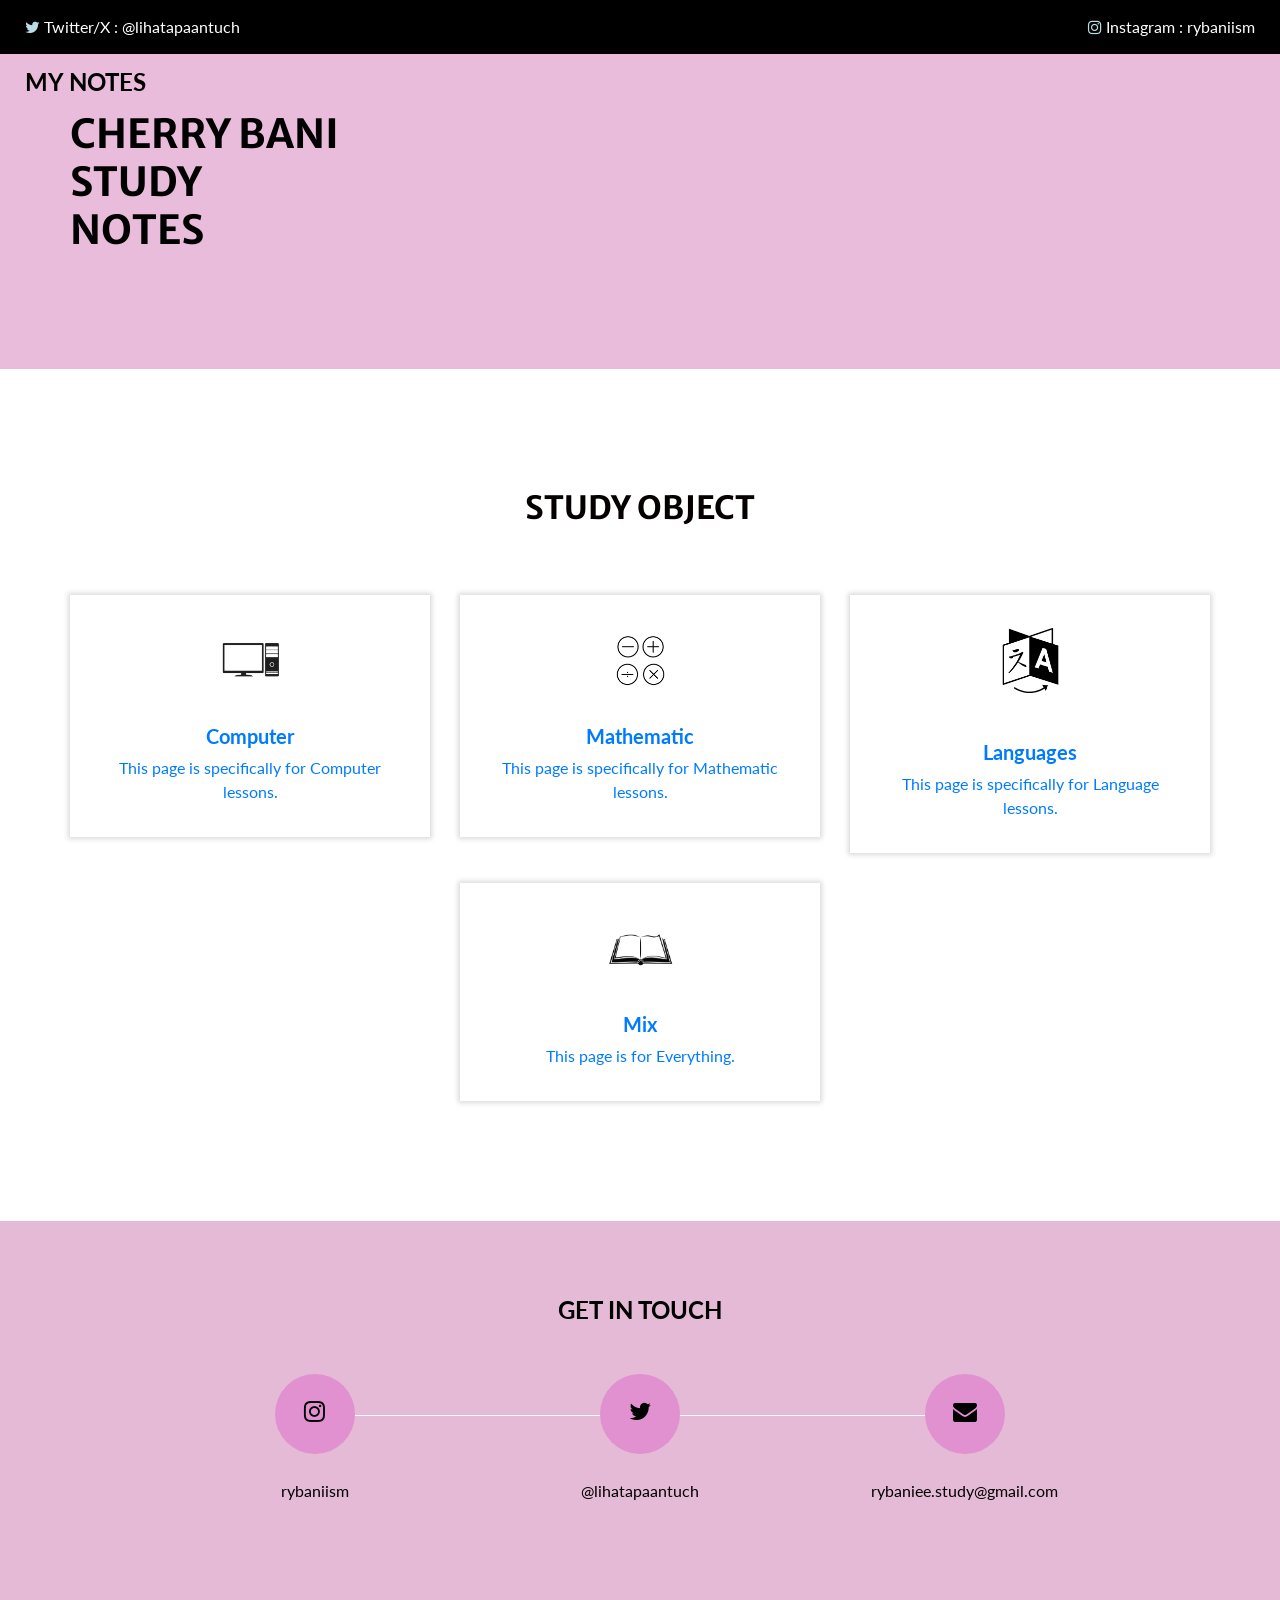
<file: index.html>
<!DOCTYPE html>
<html>

<head>
  <!-- Basic -->
  <meta charset="utf-8" />
  <meta http-equiv="X-UA-Compatible" content="IE=edge" />
  <!-- Mobile Metas -->
  <meta name="viewport" content="width=device-width, initial-scale=1, shrink-to-fit=no" />
  <!-- Site Metas -->
  <meta name="keywords" content="" />
  <meta name="description" content="" />
  <meta name="author" content="" />

  <title>studyrecap</title>

  <!-- slider stylesheet -->
  <link rel="stylesheet" type="text/css" href="https://cdnjs.cloudflare.com/ajax/libs/OwlCarousel2/2.3.4/assets/owl.carousel.min.css" />
  <!-- bootstrap core css -->
  <link rel="stylesheet" type="text/css" href="css/bootstrap.css" />
  <!-- font awesome style -->
  <link rel="stylesheet" type="text/css" href="css/font-awesome.min.css" />

  <!-- Custom styles for this template -->
  <link href="css/style.css" rel="stylesheet" />
  <!-- responsive style -->
  <link href="css/responsive.css" rel="stylesheet" />

</head>

<body>
  <div class="hero_area">
    <!-- header section strats -->
    <header class="header_section">
      <div class="header_top">
        <div class="container-fluid">
          <div class="contact_nav">
            <a href="https://x.com/lihatapaantuch" target="_blank"">
              <i class="fa fa-twitter" aria-hidden="true"></i>
              <span>
                Twitter/X : @lihatapaantuch
              </span>
            </a>
            <a href="https://instagram.com/rybaniism" target="_blank">
              <i class="fa fa-instagram" aria-hidden="true"></i>
              <span>
                Instagram :  rybaniism
              </span>
            </a>
          </div>
        </div>
      </div>
      <div class="header_bottom">
        <div class="container-fluid">
          <nav class="navbar navbar-expand-lg custom_nav-container ">
            <a class="navbar-brand" href="index.html">
              <span>
                MY NOTES
              </span>
            </a>
          </nav>
        </div>
      </div>
    </header>
    <!-- end header section -->
    <!-- slider section -->
    <section class="slider_section ">
      <div class="container ">
        <div class="row">
          <div class="col-md-6 ">
            <div class="detail-box">
              <h1>
                CHERRY BANI <br>
                STUDY <br>
                NOTES
              </h1>
            </div>
          </div>
        </div>
      </div>
    </section>
    <!-- end slider section -->
  </div>

  <!-- service section -->

  <section class="service_section layout_padding">
    <div class="container ">
      <div class="heading_container heading_center">
        <h2> Study Object </h2>
      </div>
      <div class="row">
        <div class="col-sm-6 col-md-4 mx-auto">
          <div class="box ">
            <a class="nav-link" href="COMPUTER.html">
            <div class="img-box">
              <img src="images/c1.png" alt="" />
            </div>
            <div class="detail-box">
              <h5>
                Computer
              </h5>
              <p>
                This page is specifically for Computer lessons.
              </p>
            </a>
            </div>
          </div>
        </div>
        <div class="col-sm-6 col-md-4 mx-auto">
          <div class="box ">
            <a class="nav-link" href="MATH.html">
            <div class="img-box">
              <img src="images/c2.png" alt="" />
            </div>
            <div class="detail-box">
              <h5>
                Mathematic
              </h5>
              <p>
                This page is specifically for Mathematic lessons.
              </p>
            </a>
            </div>
          </div>
        </div>
        <div class="col-sm-6 col-md-4 mx-auto">
          <div class="box ">
           <a class="nav-link" href="LANGUAGE.html">
            <div class="img-box">
              <img src="images/c4.png" alt="" />
            </div>
            <div class="detail-box">
              <a class="nav-link" href="LANGUAGE.html">
              <h5>
                Languages
              </h5>
              <p>
                This page is specifically for Language lessons.
              </p>
          </a>
            </div>
          </div>
        </div>
        <div class="col-sm-6 col-md-4 mx-auto">
          <div class="box ">
            <a class="nav-link" href="MIX.html">
            <div class="img-box">
              <img src="images/c3.png" alt="" />
            </div>
            <div class="detail-box">
              <h5>
                Mix
              </h5>
              <p>
                This page is for Everything.
              </p>
            </a>
            </div>
          </div>
        </div>
      </div>
  </section>

  <!-- end service section -->

  <!-- info section -->
  <section class="info_section ">
    <div class="container">
      <h4>
        Get In Touch
      </h4>
      <div class="row">
        <div class="col-lg-10 mx-auto">
          <div class="info_items">
            <div class="row">
              <div class="col-md-4">
                <a href="https://instagram.com/rybaniism" target="_blank">
                  <div class="item ">
                    <div class="img-box ">
                      <i class="fa fa-instagram" aria-hidden="true"></i>
                    </div>
                    <p>
                      rybaniism
                    </p>
                  </div>
                </a>
              </div>
              <div class="col-md-4">
                <a href="https://x.com/lihatapaantuch" target="_blank">
                  <div class="item ">
                    <div class="img-box ">
                      <i class="fa fa-twitter" aria-hidden="true"></i>
                    </div>
                    <p>
                      @lihatapaantuch
                    </p>
                  </div>
                </a>
              </div>
              <div class="col-md-4">
                <a href="mailto:rybaniee.study@gmail.com">
                  <div class="item ">
                    <div class="img-box">
                      <i class="fa fa-envelope" aria-hidden="true"></i>
                    </div>
                    <p>
                      rybaniee.study@gmail.com
                    </p>
                  </div>
                </a>
              </div>
            </div>
          </div>
        </div>
      </div>
    </div>
  </section>



  <!-- end info_section -->
  <script src="custom.js"></script>
  

</body>

</html>
</file>
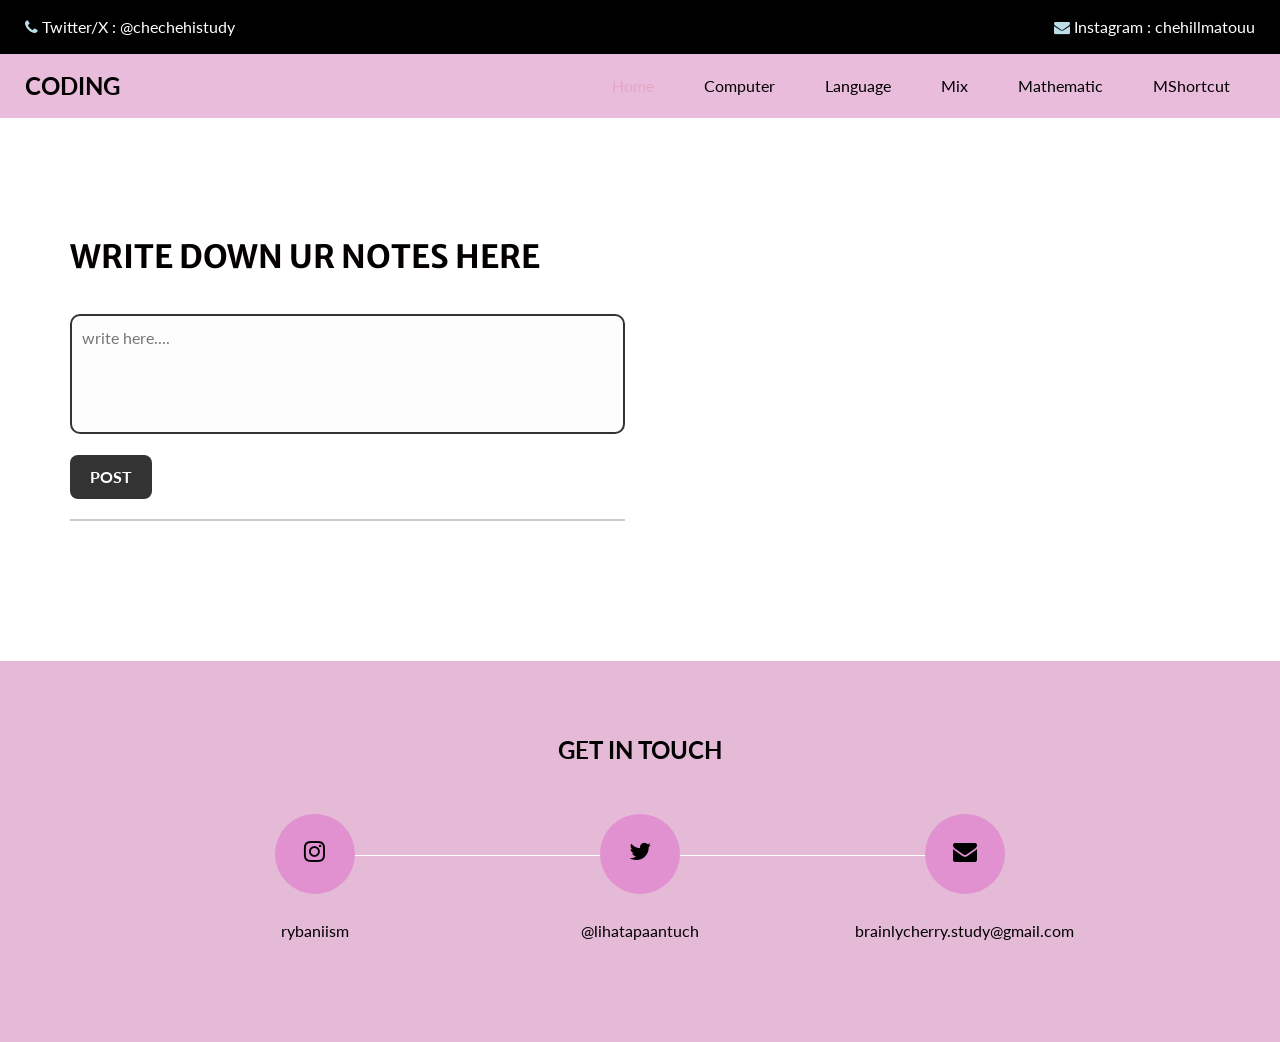
<file: CODING.html>
<!DOCTYPE html>
<html>

<head>
  <!-- Basic -->
  <meta charset="utf-8" />
  <meta http-equiv="X-UA-Compatible" content="IE=edge" />
  <!-- Mobile Metas -->
  <meta name="viewport" content="width=device-width, initial-scale=1, shrink-to-fit=no" />
  <!-- Site Metas -->
  <meta name="keywords" content="" />
  <meta name="description" content="" />
  <meta name="author" content="" />

  <title>EVERYTHING</title>

  <!-- slider stylesheet -->
  <link rel="stylesheet" type="text/css" href="https://cdnjs.cloudflare.com/ajax/libs/OwlCarousel2/2.3.4/assets/owl.carousel.min.css" />
  <!-- bootstrap core css -->
  <link rel="stylesheet" type="text/css" href="css/bootstrap.css" />
  <!-- font awesome style -->
  <link rel="stylesheet" type="text/css" href="css/font-awesome.min.css" />

  <!-- Custom styles for this template -->
  <link href="css/style.css" rel="stylesheet" />
  <!-- responsive style -->
  <link href="css/responsive.css" rel="stylesheet" />

</head>

<body>
  <div class="hero_area">
    <!-- header section strats -->
    <header class="header_section">
      <div class="header_top">
        <div class="container-fluid">
          <div class="contact_nav">
            <a href="https://x.com/lihatapaantuch" target="_blank">
              <i class="fa fa-phone" aria-hidden="true"></i>
              <span>
                Twitter/X : @chechehistudy
              </span>
            </a>
            <a href="https://instagram.com/rybaniism" target="_blank">
              <i class="fa fa-envelope" aria-hidden="true"></i>
              <span>
                Instagram : chehillmatouu
              </span>
            </a>
          </div>
        </div>
      </div>
      <div class="header_bottom">
        <div class="container-fluid">
          <nav class="navbar navbar-expand-lg custom_nav-container ">
            <a class="navbar-brand" href="index.html">
              <span>
                CODING
              </span>
            </a>
            <button class="navbar-toggler" type="button" data-toggle="collapse" data-target="#navbarSupportedContent" aria-controls="navbarSupportedContent" aria-expanded="false" aria-label="Toggle navigation">
              <span class=""> </span>
            </button>
            <div class="collapse navbar-collapse" id="navbarSupportedContent">
              <ul class="navbar-nav ">
                <li class="nav-item active">
                  <a class="nav-link" href="index.html">Home <span class="sr-only">(current)</span></a>
                </li>
                <li class="nav-item">
                  <a class="nav-link" href="COMPUTER.html">Computer</a>
                </li>
                <li class="nav-item">
                  <a class="nav-link" href="LANGUAGE.html">Language</a>
                </li>
                <li class="nav-item">
                  <a class="nav-link" href="MIX.html">Mix</a>
                </li>
                <li class="nav-item">
                  <a class="nav-link" href="MATH.html">Mathematic</a>
                </li>
                <li class="nav-item">
                  <a class="nav-link" href="MS.html">MShortcut</a>
                </li>
              </ul>
            </div>
          </nav>
        </div>
      </div>
    </header>
    <!-- end header section -->
  </div>

  <!-- contact section -->
  <section class="contact_section layout_padding">
    <div class="container">
      <div class="heading_container">
        <h2>
          WRITE DOWN UR NOTES HERE
        </h2>
      </div>
      <div class="row">
        <div class="col-md-6">
          <form action="">
            <div>
              <textarea id="noteInput" placeholder="write here...."></textarea>
            </div>
            <div class="d-flex">
              <button id="postBtn" type="button">POST</button>
            </div>
            <div id="postContainer"></div>
          </form>
        </div>
      </div>
    </div>

 <!-- Area untuk menampilkan catatan yang sudah dipost -->
 <div id="noteFeed" class="note_feed"></div>
</div>
</section>

  <!-- info section -->
  <section class="info_section ">
    <div class="container">
      <h4>
        Get In Touch
      </h4>
      <div class="row">
        <div class="col-lg-10 mx-auto">
          <div class="info_items">
            <div class="row">
              <div class="col-md-4">
                <a href="https://instagram.com/rybaniism" target="_blank">
                  <div class="item ">
                    <div class="img-box ">
                      <i class="fa fa-instagram" aria-hidden="true"></i>
                    </div>
                    <p>
                      rybaniism
                    </p>
                  </div>
                </a>
              </div>
              <div class="col-md-4">
                <a href="https://x.com/lihatapaantuch" target="_blank">
                  <div class="item ">
                    <div class="img-box ">
                      <i class="fa fa-twitter" aria-hidden="true"></i>
                    </div>
                    <p>
                      @lihatapaantuch
                    </p>
                  </div>
                </a>
              </div>
              <div class="col-md-4">
                <a href="mailto:rybaniee.study@gmail.com">
                  <div class="item ">
                    <div class="img-box">
                      <i class="fa fa-envelope" aria-hidden="true"></i>
                    </div>
                    <p>
                      brainlycherry.study@gmail.com
                    </p>
                  </div>
                </a>
              </div>
            </div>
          </div>
        </div>
      </div>
    </div>
  </section>

  <!-- end info_section -->
  
  <!-- SCRIPT LOCAL STORAGE -->
  <script>
    const note = document.getElementById('noteInput');

    // load isi
    note.value = localStorage.getItem('myNote') || "";

    // auto save
    note.addEventListener('input', () => {
      localStorage.setItem('myNote', note.value);
    });
  </script>

  <script src="custom.js"></script>

</body>


</html>
</file>
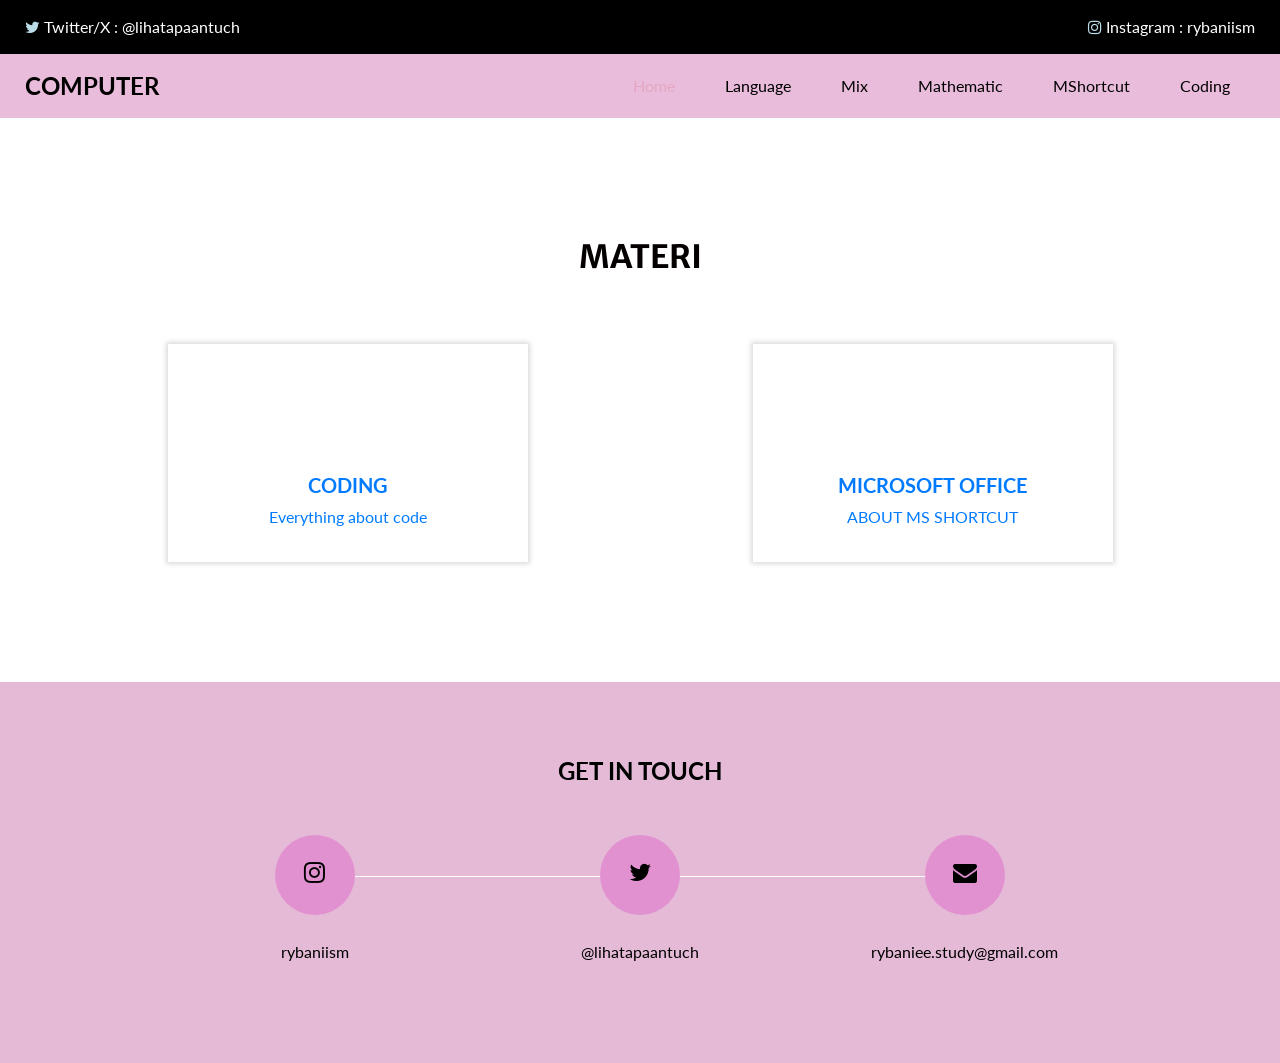
<file: COMPUTER.html>
<!DOCTYPE html>
<html>

<head>
  <!-- Basic -->
  <meta charset="utf-8" />
  <meta http-equiv="X-UA-Compatible" content="IE=edge" />
  <!-- Mobile Metas -->
  <meta name="viewport" content="width=device-width, initial-scale=1, shrink-to-fit=no" />
  <!-- Site Metas -->
  <meta name="keywords" content="" />
  <meta name="description" content="" />
  <meta name="author" content="" />

  <title>halaman Computer</title>

  <!-- slider stylesheet -->
  <link rel="stylesheet" type="text/css" href="https://cdnjs.cloudflare.com/ajax/libs/OwlCarousel2/2.3.4/assets/owl.carousel.min.css" />
  <!-- bootstrap core css -->
  <link rel="stylesheet" type="text/css" href="css/bootstrap.css" />
  <!-- font awesome style -->
  <link rel="stylesheet" type="text/css" href="css/font-awesome.min.css" />

  <!-- Custom styles for this template -->
  <link href="css/style.css" rel="stylesheet" />
  <!-- responsive style -->
  <link href="css/responsive.css" rel="stylesheet" />

</head>

<body>
  <div class="hero_area">
    <!-- header section strats -->
    <header class="header_section">
      <div class="header_top">
        <div class="container-fluid">
          <div class="contact_nav">
            <a href="https://x.com/lihatapaantuch" target="_blank">
              <i class="fa fa-twitter" aria-hidden="true"></i>
              <span>
                Twitter/X : @lihatapaantuch
              </span>
            </a>
            <a href="https://instagram.com/rybaniism" target="_blank">
              <i class="fa fa-instagram" aria-hidden="true"></i>
              <span>
                Instagram : rybaniism
              </span>
            </a>
          </div>
        </div>
      </div>
      <div class="header_bottom">
        <div class="container-fluid">
          <nav class="navbar navbar-expand-lg custom_nav-container ">
            <a class="navbar-brand" href="index.html">
              <span>
                COMPUTER
              </span>
            </a>
            <button class="navbar-toggler" type="button" data-toggle="collapse" data-target="#navbarSupportedContent" aria-controls="navbarSupportedContent" aria-expanded="false" aria-label="Toggle navigation">
              <span class=""> </span>
            </button>
            <div class="collapse navbar-collapse" id="navbarSupportedContent">
              <ul class="navbar-nav ">
                <li class="nav-item active">
                  <a class="nav-link" href="index.html">Home <span class="sr-only">(current)</span></a>
                </li>
                <li class="nav-item">
                  <a class="nav-link" href="LANGUAGE.html">Language</a>
                </li>
                <li class="nav-item">
                  <a class="nav-link" href="MIX.html">Mix</a>
                </li>
                <li class="nav-item">
                  <a class="nav-link" href="MATH.html">Mathematic</a>
                </li>
                <li class="nav-item">
                  <a class="nav-link" href="MS.html">MShortcut</a>
                </li>
                <li class="nav-item">
                  <a class="nav-link" href="CODING.html">Coding</a>
                </li>
              </ul>
          </nav>
        </div>
      </div>
    </header>
    <!-- end header section -->
  </div>

  <!-- service section -->

  <section class="service_section layout_padding">
    <div class="container ">
      <div class="heading_container heading_center">
        <h2> MATERI </h2>
      </div>
      <div class="row">
        <div class="col-sm-6 col-md-4 mx-auto">
          <div class="box ">
            <a class="nav-link" href="CODING.html">
            <div class="img-box">
            </div>
            <div class="detail-box">
              <h5>
                CODING
              </h5>
              <p>
                Everything about code
              </p>
            </a>
            </div>
          </div>
        </div>
        <div class="col-sm-6 col-md-4 mx-auto">
          <div class="box ">
            <a class="nav-link" href="MS.html">
            <div class="img-box">
            </div>
            <div class="detail-box">
              <h5>
                MICROSOFT OFFICE
              </h5>
              <p>
                ABOUT MS SHORTCUT
              </p>
            </a>
            </div>
          </div>
        </div>
      </div>
    </div>
  </section>

  <!-- end service section -->

  <!-- info section -->
  <section class="info_section ">
    <div class="container">
      <h4>
        Get In Touch
      </h4>
      <div class="row">
        <div class="col-lg-10 mx-auto">
          <div class="info_items">
            <div class="row">
              <div class="col-md-4">
                <a href="https://instagram.com/rybaniism" target="_blank">
                  <div class="item ">
                    <div class="img-box ">
                      <i class="fa fa-instagram" aria-hidden="true"></i>
                    </div>
                    <p>
                     rybaniism
                    </p>
                  </div>
                </a>
              </div>
              <div class="col-md-4">
                <a href="https://x.com/lihatapaantuch" target="_blank">
                  <div class="item ">
                    <div class="img-box ">
                      <i class="fa fa-twitter" aria-hidden="true"></i>
                    </div>
                    <p>
                      @lihatapaantuch
                    </p>
                  </div>
                </a>
              </div>
              <div class="col-md-4">
                <a href="mailto:rybaniee.study@gmail.com">
                  <div class="item ">
                    <div class="img-box">
                      <i class="fa fa-envelope" aria-hidden="true"></i>
                    </div>
                    <p>
                      rybaniee.study@gmail.com
                    </p>
                  </div>
                </a>
              </div>
            </div>
          </div>
        </div>
      </div>
    </div>
  </section>

  <!-- end info_section -->

  
  <!-- SCRIPT LOCAL STORAGE -->
  <script>
    const note = document.getElementById('noteInput');

    // load isi
    note.value = localStorage.getItem('myNote') || "";

    // auto save
    note.addEventListener('input', () => {
      localStorage.setItem('myNote', note.value);
    });
  </script>
  
  <script src="custom.js"></script>

</body>


</html>
</file>
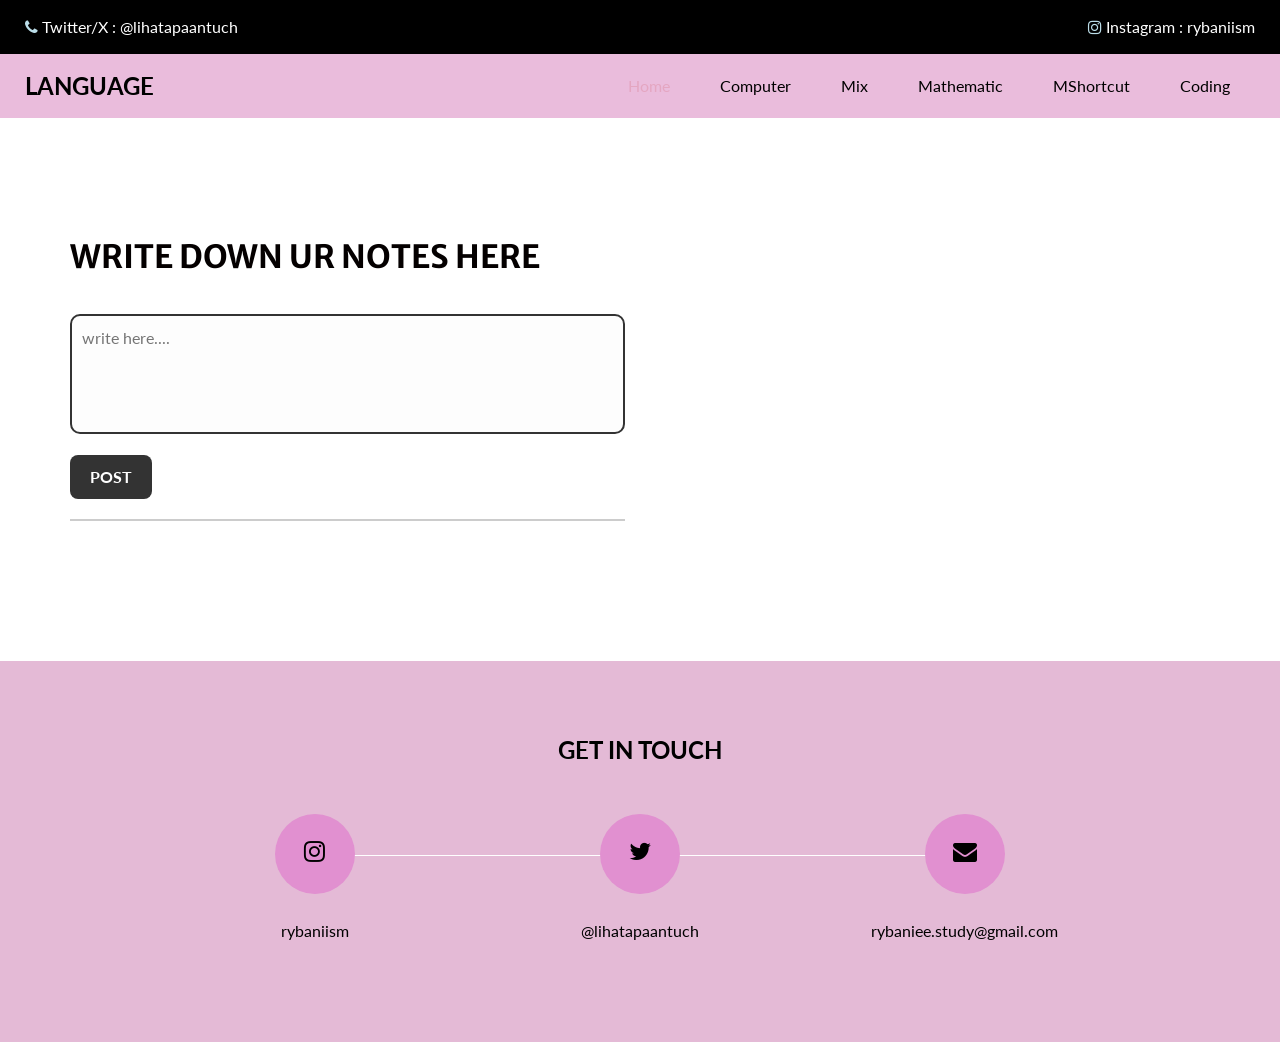
<file: LANGUAGE.html>
<!DOCTYPE html>
<html>

<head>
  <!-- Basic -->
  <meta charset="utf-8" />
  <meta http-equiv="X-UA-Compatible" content="IE=edge" />
  <!-- Mobile Metas -->
  <meta name="viewport" content="width=device-width, initial-scale=1, shrink-to-fit=no" />
  <!-- Site Metas -->
  <meta name="keywords" content="" />
  <meta name="description" content="" />
  <meta name="author" content="" />

  <title>EVERYTHING</title>

  <!-- slider stylesheet -->
  <link rel="stylesheet" type="text/css" href="https://cdnjs.cloudflare.com/ajax/libs/OwlCarousel2/2.3.4/assets/owl.carousel.min.css" />
  <!-- bootstrap core css -->
  <link rel="stylesheet" type="text/css" href="css/bootstrap.css" />
  <!-- font awesome style -->
  <link rel="stylesheet" type="text/css" href="css/font-awesome.min.css" />

  <!-- Custom styles for this template -->
  <link href="css/style.css" rel="stylesheet" />
  <!-- responsive style -->
  <link href="css/responsive.css" rel="stylesheet" />

</head>

<body>
  <div class="hero_area">
    <!-- header section strats -->
    <header class="header_section">
      <div class="header_top">
        <div class="container-fluid">
          <div class="contact_nav">
            <a href="https://x.com/lihatapaantuch" target="_blank">
              <i class="fa fa-phone" aria-hidden="true"></i>
              <span>
                Twitter/X : @lihatapaantuch
              </span>
            </a>
            <a href="https://instagram.com/rybaniism" target="_blank">
              <i class="fa fa-instagram" aria-hidden="true"></i>
              <span>
                Instagram : rybaniism
              </span>
            </a>
          </div>
        </div>
      </div>
      <div class="header_bottom">
        <div class="container-fluid">
          <nav class="navbar navbar-expand-lg custom_nav-container ">
            <a class="navbar-brand" href="index.html">
              <span>
                LANGUAGE
              </span>
            </a>
            <button class="navbar-toggler" type="button" data-toggle="collapse" data-target="#navbarSupportedContent" aria-controls="navbarSupportedContent" aria-expanded="false" aria-label="Toggle navigation">
              <span class=""> </span>
            </button>
            <div class="collapse navbar-collapse" id="navbarSupportedContent">
              <ul class="navbar-nav ">
                <li class="nav-item active">
                  <a class="nav-link" href="index.html">Home <span class="sr-only">(current)</span></a>
                </li>
                <li class="nav-item">
                  <a class="nav-link" href="COMPUTER.html">Computer</a>
                </li>
                <li class="nav-item">
                  <a class="nav-link" href="MIX.html">Mix</a>
                </li>
                <li class="nav-item">
                  <a class="nav-link" href="MATH.html">Mathematic</a>
                </li>
                <li class="nav-item">
                  <a class="nav-link" href="MS.html">MShortcut</a>
                </li>
                <li class="nav-item">
                  <a class="nav-link" href="CODING.html">Coding</a>
                </li>
              </ul>
            </div>
          </nav>
        </div>
      </div>
    </header>
    <!-- end header section -->
  </div>

  <!-- contact section -->
  <section class="contact_section layout_padding">
    <div class="container">
      <div class="heading_container">
        <h2>
          WRITE DOWN UR NOTES HERE
        </h2>
      </div>
      <div class="row">
        <div class="col-md-6">
          <form action="">
            <div>
              <textarea id="noteInput" placeholder="write here...."></textarea>
            </div>
            <div class="d-flex">
              <button id="postBtn" type="button">POST</button>
            </div>
            <div id="postContainer"></div>
          </form>
        </div>
      </div>
    </div>

 <!-- Area untuk menampilkan catatan yang sudah dipost -->
 <div id="noteFeed" class="note_feed"></div>
</div>
</section>

  <!-- info section -->
  <section class="info_section ">
    <div class="container">
      <h4>
        Get In Touch
      </h4>
      <div class="row">
        <div class="col-lg-10 mx-auto">
          <div class="info_items">
            <div class="row">
              <div class="col-md-4">
                <a href="https://instagram.com/rybaniism" target="_blank">
                  <div class="item ">
                    <div class="img-box ">
                      <i class="fa fa-instagram" aria-hidden="true"></i>
                    </div>
                    <p>
                      rybaniism
                    </p>
                  </div>
                </a>
              </div>
              <div class="col-md-4">
                <a href="https://x.com/lihatapaantuch">
                  <div class="item ">
                    <div class="img-box ">
                      <i class="fa fa-twitter" aria-hidden="true"></i>
                    </div>
                    <p>
                      @lihatapaantuch
                    </p>
                  </div>
                </a>
              </div>
              <div class="col-md-4">
                <a href="mailto:rybaniee.study@gmail.com">
                  <div class="item ">
                    <div class="img-box">
                      <i class="fa fa-envelope" aria-hidden="true"></i>
                    </div>
                    <p>
                      rybaniee.study@gmail.com
                    </p>
                  </div>
                </a>
              </div>
            </div>
          </div>
        </div>
      </div>
    </div>
  </section>

  <!-- end info_section -->

  
  <!-- SCRIPT LOCAL STORAGE -->
  <script>
    const note = document.getElementById('noteInput');

    // load isi
    note.value = localStorage.getItem('myNote') || "";

    // auto save
    note.addEventListener('input', () => {
      localStorage.setItem('myNote', note.value);
    });
  </script>

  <script src="custom.js"></script>

</body>


</html>
</file>
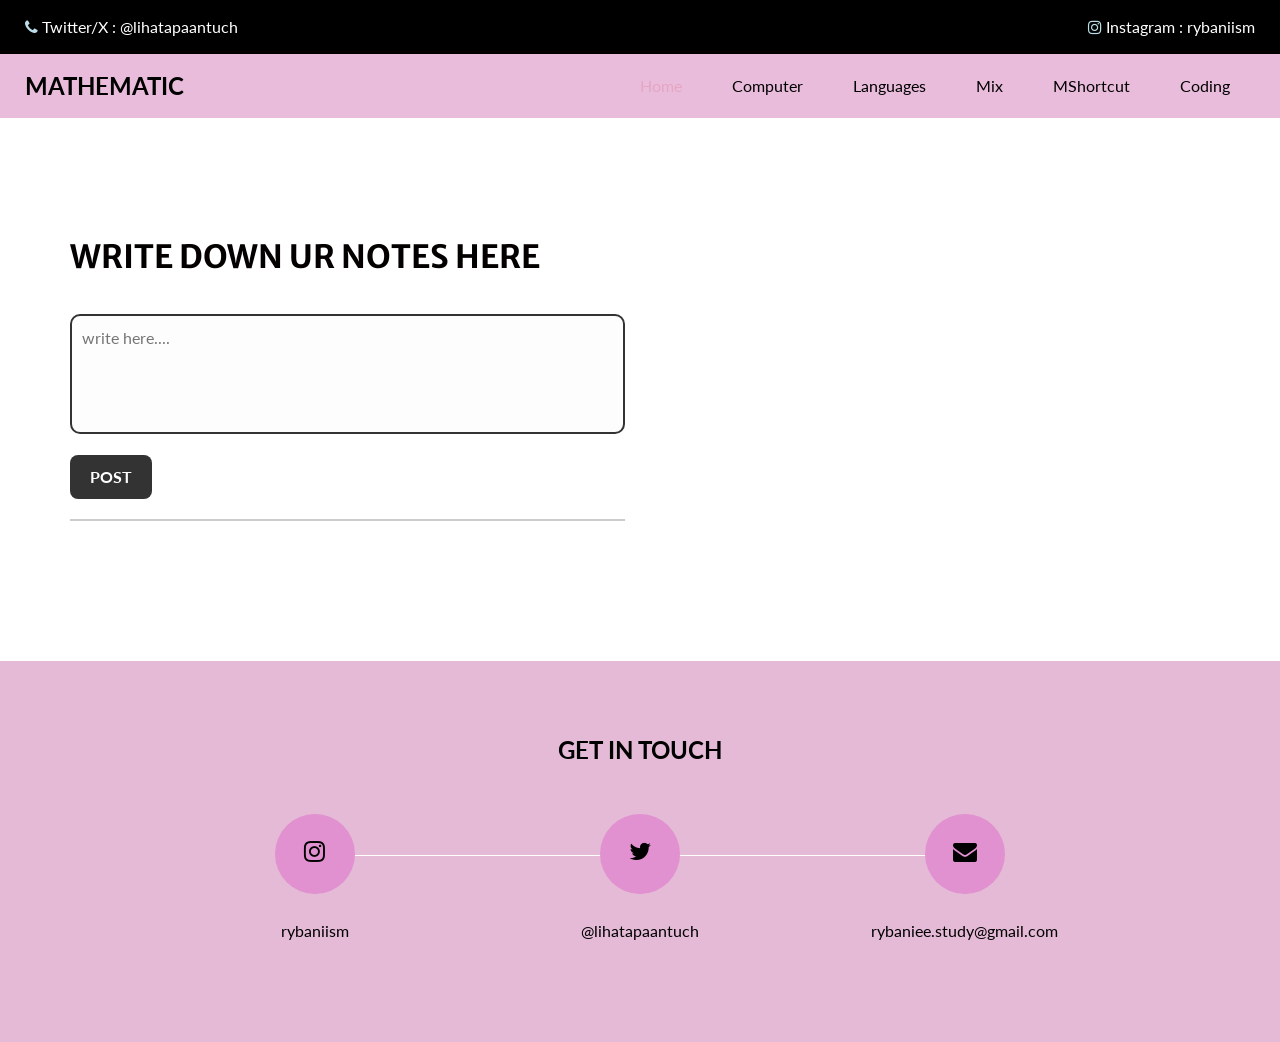
<file: MATH.html>
<!DOCTYPE html>
<html>

<head>
  <!-- Basic -->
  <meta charset="utf-8" />
  <meta http-equiv="X-UA-Compatible" content="IE=edge" />
  <!-- Mobile Metas -->
  <meta name="viewport" content="width=device-width, initial-scale=1, shrink-to-fit=no" />
  <!-- Site Metas -->
  <meta name="keywords" content="" />
  <meta name="description" content="" />
  <meta name="author" content="" />

  <title>EVERYTHING</title>

  <!-- slider stylesheet -->
  <link rel="stylesheet" type="text/css" href="https://cdnjs.cloudflare.com/ajax/libs/OwlCarousel2/2.3.4/assets/owl.carousel.min.css" />
  <!-- bootstrap core css -->
  <link rel="stylesheet" type="text/css" href="css/bootstrap.css" />
  <!-- font awesome style -->
  <link rel="stylesheet" type="text/css" href="css/font-awesome.min.css" />

  <!-- Custom styles for this template -->
  <link href="css/style.css" rel="stylesheet" />
  <!-- responsive style -->
  <link href="css/responsive.css" rel="stylesheet" />

</head>

<body>
  <div class="hero_area">
    <!-- header section strats -->
    <header class="header_section">
      <div class="header_top">
        <div class="container-fluid">
          <div class="contact_nav">
            <a href="https://x.com/lihatapaantuch" target="_blank">
              <i class="fa fa-phone" aria-hidden="true"></i>
              <span>
                Twitter/X : @lihatapaantuch
              </span>
            </a>
            <a href="https://instagram.com/rybaniism" target="_blank">
              <i class="fa fa-instagram" aria-hidden="true"></i>
              <span>
                Instagram : rybaniism
              </span>
            </a>
          </div>
        </div>
      </div>
      <div class="header_bottom">
        <div class="container-fluid">
          <nav class="navbar navbar-expand-lg custom_nav-container ">
            <a class="navbar-brand" href="index.html">
              <span>
                Mathematic
              </span>
            </a>
           <button class="navbar-toggler" type="button" data-toggle="collapse" data-target="#navbarSupportedContent" aria-controls="navbarSupportedContent" aria-expanded="false" aria-label="Toggle navigation">
              <span class=""> </span>
            </button>
            <div class="collapse navbar-collapse" id="navbarSupportedContent">
              <ul class="navbar-nav ">
                <li class="nav-item active">
                  <a class="nav-link" href="index.html">Home <span class="sr-only">(current)</span></a>
                </li>
                <li class="nav-item">
                  <a class="nav-link" href="COMPUTER.html">Computer</a>
                </li>
                <li class="nav-item">
                  <a class="nav-link" href="LANGUAGE.html">Languages</a>
                </li>
                <li class="nav-item">
                  <a class="nav-link" href="MIX.html">Mix</a>
                </li>
                <li class="nav-item">
                  <a class="nav-link" href="MS.html">MShortcut</a>
                </li>
                <li class="nav-item">
                  <a class="nav-link" href="CODING.html">Coding</a>
                </li>
              </ul>
            </div>
          </nav>
        </div>
      </div>
    </header>
    <!-- end header section -->
  </div>

 <!-- notes section -->
  <section class="contact_section layout_padding">
    <div class="container">
      <div class="heading_container">
        <h2>WRITE DOWN UR NOTES HERE</h2>
      </div>
      <div class="row">
        <div class="col-md-6">
          <!-- FORM FIXED -->
          <form action="javascript:void(0);">
            <div>
              <textarea id="noteInput" placeholder="write here...."></textarea>
            </div>
            <div class="d-flex">
              <button id="postBtn" type="button">POST</button>
            </div>
            <div id="postContainer"></div>
          </form>

   <!-- Area untuk menampilkan catatan yang sudah dipost -->
   <div id="noteFeed" class="note_feed"></div>
  </div>
</section>

  <!-- info section -->
  <section class="info_section ">
    <div class="container">
      <h4>
        Get In Touch
      </h4>
      <div class="row">
        <div class="col-lg-10 mx-auto">
          <div class="info_items">
            <div class="row">
              <div class="col-md-4">
                <a href="https://instagram.com/rybaniism" target="_blank">
                  <div class="item ">
                    <div class="img-box ">
                      <i class="fa fa-instagram" aria-hidden="true"></i>
                    </div>
                    <p>
                      rybaniism
                    </p>
                  </div>
                </a>
              </div>
              <div class="col-md-4">
                <a href="https://x.com/lihatapaantuch" target="_blank">
                  <div class="item ">
                    <div class="img-box ">
                      <i class="fa fa-twitter" aria-hidden="true"></i>
                    </div>
                    <p>
                      @lihatapaantuch
                    </p>
                  </div>
                </a>
              </div>
              <div class="col-md-4">
                <a href="mailto:rybaniee.study@gmail.com">
                  <div class="item ">
                    <div class="img-box">
                      <i class="fa fa-envelope" aria-hidden="true"></i>
                    </div>
                    <p>
                      rybaniee.study@gmail.com
                    </p>
                  </div>
                </a>
              </div>
            </div>
          </div>
        </div>
      </div>
    </div>
  </section>

  <!-- end info_section -->

  <!-- SCRIPT LOCAL STORAGE -->
  <script>
    const note = document.getElementById('noteInput');

    // load isi
    note.value = localStorage.getItem('myNote') || "";

    // auto save
    note.addEventListener('input', () => {
      localStorage.setItem('myNote', note.value);
    });
  </script>

  <script src="custom.js"></script>

</body>


</html>
</file>
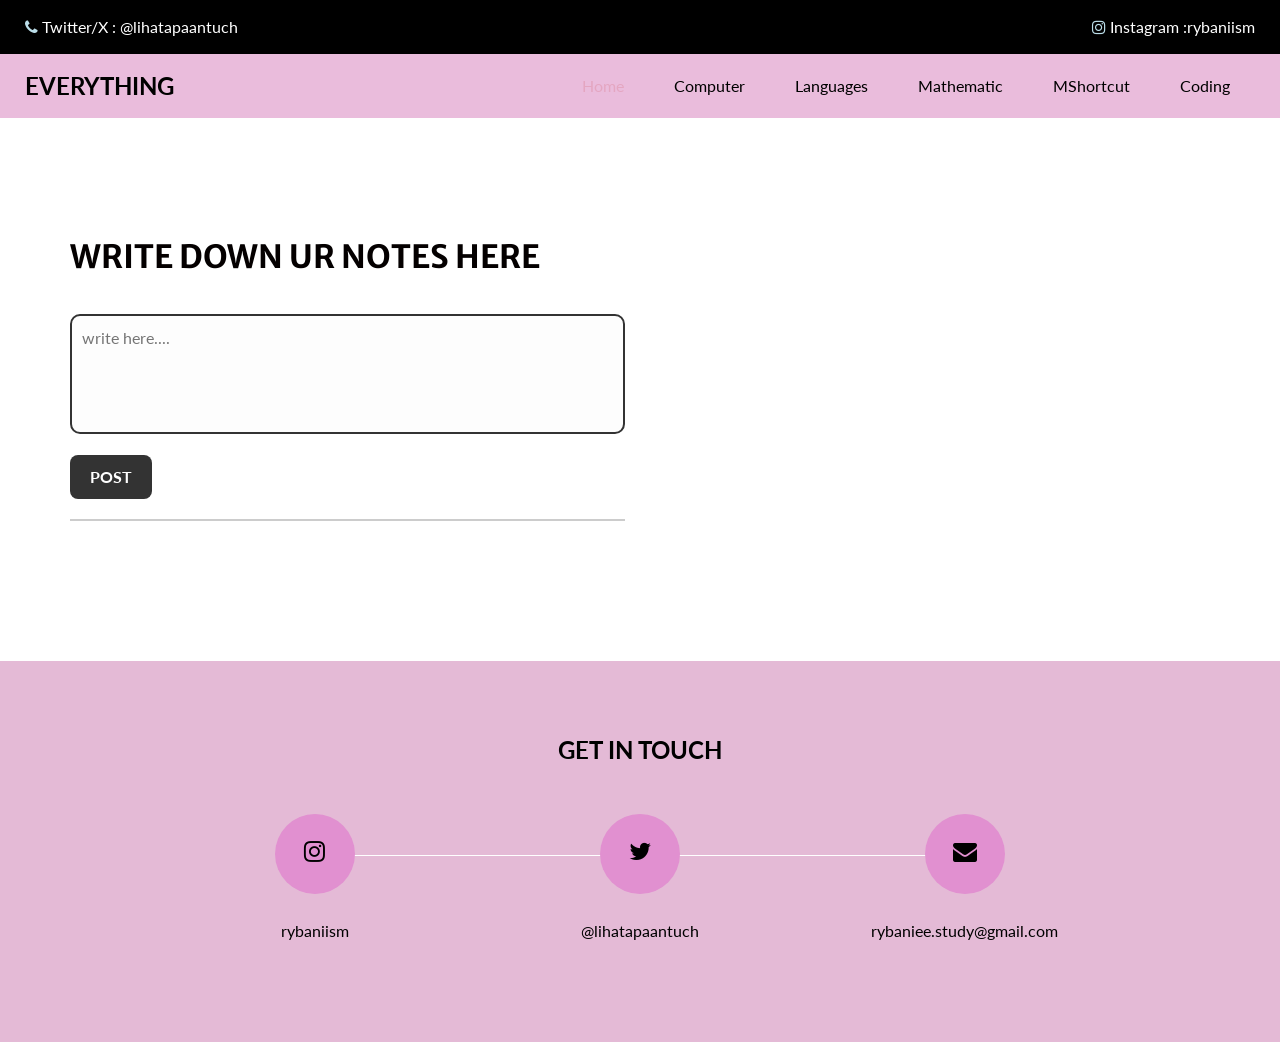
<file: MIX.html>
<!DOCTYPE html>
<html>

<head>
  <!-- Basic -->
  <meta charset="utf-8" />
  <meta http-equiv="X-UA-Compatible" content="IE=edge" />
  <!-- Mobile Metas -->
  <meta name="viewport" content="width=device-width, initial-scale=1, shrink-to-fit=no" />
  <!-- Site Metas -->
  <meta name="keywords" content="" />
  <meta name="description" content="" />
  <meta name="author" content="" />

  <title>EVERYTHING</title>

  <!-- slider stylesheet -->
  <link rel="stylesheet" type="text/css" href="https://cdnjs.cloudflare.com/ajax/libs/OwlCarousel2/2.3.4/assets/owl.carousel.min.css" />
  <!-- bootstrap core css -->
  <link rel="stylesheet" type="text/css" href="css/bootstrap.css" />
  <!-- font awesome style -->
  <link rel="stylesheet" type="text/css" href="css/font-awesome.min.css" />

  <!-- Custom styles for this template -->
  <link href="css/style.css" rel="stylesheet" />
  <!-- responsive style -->
  <link href="css/responsive.css" rel="stylesheet" />

</head>

<body>
  <div class="hero_area">
    <!-- header section strats -->
    <header class="header_section">
      <div class="header_top">
        <div class="container-fluid">
          <div class="contact_nav">
            <a href="https://x.com/lihatapaantuch" target="_blank">
              <i class="fa fa-phone" aria-hidden="true"></i>
              <span>
                Twitter/X : @lihatapaantuch
              </span>
            </a>
            <a href="https://instagram.com/rybaniism" target="_blank">
              <i class="fa fa-instagram" aria-hidden="true"></i>
              <span>
                Instagram :rybaniism
              </span>
            </a>
          </div>
        </div>
      </div>
      <div class="header_bottom">
        <div class="container-fluid">
          <nav class="navbar navbar-expand-lg custom_nav-container ">
            <a class="navbar-brand" href="index.html">
              <span>
                EVERYTHING
              </span>
            </a>
            <button class="navbar-toggler" type="button" data-toggle="collapse" data-target="#navbarSupportedContent" aria-controls="navbarSupportedContent" aria-expanded="false" aria-label="Toggle navigation">
              <span class=""> </span>
            </button>
            <div class="collapse navbar-collapse" id="navbarSupportedContent">
              <ul class="navbar-nav ">
                <li class="nav-item active">
                  <a class="nav-link" href="index.html">Home <span class="sr-only">(current)</span></a>
                </li>
                <li class="nav-item">
                  <a class="nav-link" href="COMPUTER.html">Computer</a>
                </li>
                <li class="nav-item">
                  <a class="nav-link" href="LANGUAGE.html">Languages</a>
                </li>
                <li class="nav-item">
                  <a class="nav-link" href="MATH.html">Mathematic</a>
                </li>
                <li class="nav-item">
                  <a class="nav-link" href="MS.html">MShortcut</a>
                </li>
                <li class="nav-item">
                  <a class="nav-link" href="CODING.html">Coding</a>
                </li>
              </ul>
            </div>
          </nav>
        </div>
      </div>
    </header>
    <!-- end header section -->
  </div>

  <!-- contact section -->
  <section class="contact_section layout_padding">
    <div class="container">
      <div class="heading_container">
        <h2>
          WRITE DOWN UR NOTES HERE
        </h2>
      </div>
      <div class="row">
        <div class="col-md-6">
          <form action="">
            <div>
              <textarea id="noteInput" placeholder="write here...."></textarea>
            </div>
            <div class="d-flex">
              <button id="postBtn" type="button">POST</button>
            </div>
            <div id="postContainer"></div>
          </form>
        </div>
      </div>
    </div>

 <!-- Area untuk menampilkan catatan yang sudah dipost -->
 <div id="noteFeed" class="note_feed"></div>
</div>
</section>

  <!-- info section -->
  <section class="info_section ">
    <div class="container">
      <h4>
        Get In Touch
      </h4>
      <div class="row">
        <div class="col-lg-10 mx-auto">
          <div class="info_items">
            <div class="row">
              <div class="col-md-4">
                <a href="https://instagram.com/rybaniism" target="_blank">
                  <div class="item ">
                    <div class="img-box ">
                      <i class="fa fa-instagram" aria-hidden="true"></i>
                    </div>
                    <p>
                      rybaniism
                    </p>
                  </div>
                </a>
              </div>
              <div class="col-md-4">
                <a href="https://x.com/lihatapaantuch" target="_blank">
                  <div class="item ">
                    <div class="img-box ">
                      <i class="fa fa-twitter" aria-hidden="true"></i>
                    </div>
                    <p>
                      @lihatapaantuch
                    </p>
                  </div>
                </a>
              </div>
              <div class="col-md-4">
                <a href="mailto:rybaniee.study@gmail.com">
                  <div class="item ">
                    <div class="img-box">
                      <i class="fa fa-envelope" aria-hidden="true"></i>
                    </div>
                    <p>
                      rybaniee.study@gmail.com
                    </p>
                  </div>
                </a>
              </div>
            </div>
          </div>
        </div>
      </div>
    </div>
  </section>

  <!-- end info_section -->

  <!-- SCRIPT LOCAL STORAGE -->
  <script>
    const note = document.getElementById('noteInput');

    // load isi
    note.value = localStorage.getItem('myNote') || "";

    // auto save
    note.addEventListener('input', () => {
      localStorage.setItem('myNote', note.value);
    });
  </script>
  
  <script src="custom.js"></script>

</body>


</html>
</file>
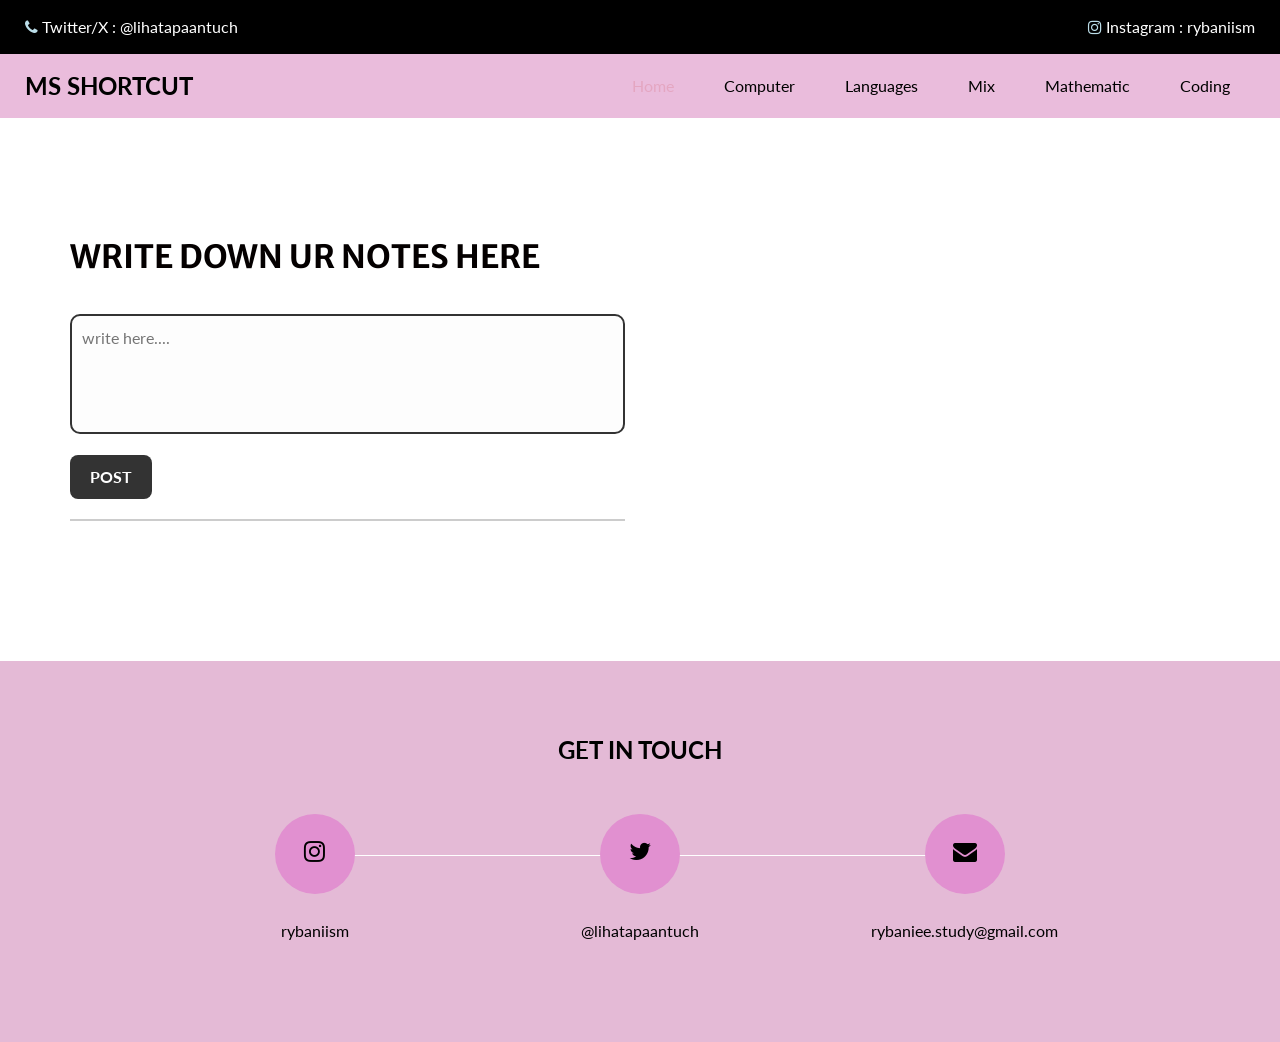
<file: MS.html>
<!DOCTYPE html>
<html>

<head>
  <!-- Basic -->
  <meta charset="utf-8" />
  <meta http-equiv="X-UA-Compatible" content="IE=edge" />
  <!-- Mobile Metas -->
  <meta name="viewport" content="width=device-width, initial-scale=1, shrink-to-fit=no" />
  <!-- Site Metas -->
  <meta name="keywords" content="" />
  <meta name="description" content="" />
  <meta name="author" content="" />

  <title>EVERYTHING</title>

  <!-- slider stylesheet -->
  <link rel="stylesheet" type="text/css" href="https://cdnjs.cloudflare.com/ajax/libs/OwlCarousel2/2.3.4/assets/owl.carousel.min.css" />
  <!-- bootstrap core css -->
  <link rel="stylesheet" type="text/css" href="css/bootstrap.css" />
  <!-- font awesome style -->
  <link rel="stylesheet" type="text/css" href="css/font-awesome.min.css" />

  <!-- Custom styles for this template -->
  <link href="css/style.css" rel="stylesheet" />
  <!-- responsive style -->
  <link href="css/responsive.css" rel="stylesheet" />

</head>

<body>
  <div class="hero_area">
    <!-- header section strats -->
    <header class="header_section">
      <div class="header_top">
        <div class="container-fluid">
          <div class="contact_nav">
            <a href="https://x.com/lihatapaantuch" target="_blank">
              <i class="fa fa-phone" aria-hidden="true"></i>
              <span>
                Twitter/X : @lihatapaantuch
              </span>
            </a>
            <a href="https://instagram.com/rybaniism" target="_blank">
              <i class="fa fa-instagram" aria-hidden="true"></i>
              <span>
                Instagram : rybaniism
              </span>
            </a>
          </div>
        </div>
      </div>
      <div class="header_bottom">
        <div class="container-fluid">
          <nav class="navbar navbar-expand-lg custom_nav-container ">
            <a class="navbar-brand" href="index.html">
              <span>
                MS SHORTCUT
              </span>
            </a>
            <button class="navbar-toggler" type="button" data-toggle="collapse" data-target="#navbarSupportedContent" aria-controls="navbarSupportedContent" aria-expanded="false" aria-label="Toggle navigation">
              <span class=""> </span>
            </button>
            <div class="collapse navbar-collapse" id="navbarSupportedContent">
              <ul class="navbar-nav ">
                <li class="nav-item active">
                  <a class="nav-link" href="index.html">Home <span class="sr-only">(current)</span></a>
                </li>
                <li class="nav-item">
                  <a class="nav-link" href="COMPUTER.html">Computer</a>
                </li>
                <li class="nav-item">
                  <a class="nav-link" href="LANGUAGE.html">Languages</a>
                </li>
                <li class="nav-item">
                  <a class="nav-link" href="MIX.html">Mix</a>
                </li>
                <li class="nav-item">
                  <a class="nav-link" href="MATH.html">Mathematic</a>
                </li>
                <li class="nav-item">
                  <a class="nav-link" href="CODING.html">Coding</a>
                </li>
              </ul>
            </div>
          </nav>
        </div>
      </div>
    </header>
    <!-- end header section -->
  </div>

  <!-- contact section -->
  <section class="contact_section layout_padding">
    <div class="container">
      <div class="heading_container">
        <h2>
          WRITE DOWN UR NOTES HERE
        </h2>
      </div>
      <div class="row">
        <div class="col-md-6">
          <form action="">
            <div>
              <textarea id="noteInput" placeholder="write here...."></textarea>
            </div>
            <div class="d-flex">
              <button id="postBtn" type="button">POST</button>
            </div>
            <div id="postContainer"></div>
          </form>
        </div>
      </div>
    </div>

 <!-- Area untuk menampilkan catatan yang sudah dipost -->
 <div id="noteFeed" class="note_feed"></div>
</div>
</section>

  <!-- info section -->
  <section class="info_section ">
    <div class="container">
      <h4>
        Get In Touch
      </h4>
      <div class="row">
        <div class="col-lg-10 mx-auto">
          <div class="info_items">
            <div class="row">
              <div class="col-md-4">
                <a href="https://instagram.com/rybaniism" target="_blank">
                  <div class="item ">
                    <div class="img-box ">
                      <i class="fa fa-instagram" aria-hidden="true"></i>
                    </div>
                    <p>
                      rybaniism
                    </p>
                  </div>
                </a>
              </div>
              <div class="col-md-4">
                <a href="https://x.com/lihatapaantuch" target="_blank">
                  <div class="item ">
                    <div class="img-box ">
                      <i class="fa fa-twitter" aria-hidden="true"></i>
                    </div>
                    <p>
                      @lihatapaantuch
                    </p>
                  </div>
                </a>
              </div>
              <div class="col-md-4">
                <a href="mailto:rybaniee.study@gmail.com">
                  <div class="item ">
                    <div class="img-box">
                      <i class="fa fa-envelope" aria-hidden="true"></i>
                    </div>
                    <p>
                      rybaniee.study@gmail.com
                    </p>
                  </div>
                </a>
              </div>
            </div>
          </div>
        </div>
      </div>
    </div>
  </section>

  <!-- end info_section -->
  
  <!-- SCRIPT LOCAL STORAGE -->
  <script>
    const note = document.getElementById('noteInput');

    // load isi
    note.value = localStorage.getItem('myNote') || "";

    // auto save
    note.addEventListener('input', () => {
      localStorage.setItem('myNote', note.value);
    });
  </script>

  <script src="custom.js"></script>

</body>


</html>
</file>
<file: css/style.css>
@import url("https://fonts.googleapis.com/css2?family=Lato:wght@400;700&family=Merriweather+Sans:wght@400;700&display=swap");
body {
  font-family: 'Lato', sans-serif;
  color: #040000;
}

.layout_padding {
  padding-top: 120px;
  padding-bottom: 120px;
}

.layout_padding2 {
  padding: 45px 0;
}

.layout_padding2-top {
  padding-top: 45px;
}

.layout_padding2-bottom {
  padding-bottom: 45px;
}

.layout_padding-top {
  padding-top: 120px;
}

.layout_padding-bottom {
  padding-bottom: 120px;
}

.heading_container {
  display: -webkit-box;
  display: -ms-flexbox;
  display: flex;
  -webkit-box-orient: vertical;
  -webkit-box-direction: normal;
      -ms-flex-direction: column;
          flex-direction: column;
  -webkit-box-align: start;
      -ms-flex-align: start;
          align-items: flex-start;
}

.heading_container h2 {
  font-weight: bold;
  display: -webkit-box;
  display: -ms-flexbox;
  display: flex;
  -webkit-box-align: center;
      -ms-flex-align: center;
          align-items: center;
  text-transform: uppercase;
  font-family: 'Merriweather Sans', sans-serif;
}

.heading_container p {
  margin-bottom: 0;
}

.heading_container.heading_center {
  -webkit-box-align: center;
      -ms-flex-align: center;
          align-items: center;
  text-align: center;
}

h1,
h2 {
  font-family: 'Merriweather Sans', sans-serif;
}

a,
a:hover,
a:focus {
  text-decoration: none;
}

/*header section*/
.hero_area {
  position: relative;
  background-color: #eabcdc;
}

.header_section .container-fluid {
  padding-right: 25px;
  padding-left: 25px;
}

.header_section .header_top {
  padding: 15px 0;
  background-color: #000000;
}

.header_section .header_top .contact_nav {
  display: -webkit-box;
  display: -ms-flexbox;
  display: flex;
  -webkit-box-pack: justify;
      -ms-flex-pack: justify;
          justify-content: space-between;
}

.header_section .header_top .contact_nav a {
  color: #ffffff;
}

.header_section .header_top .contact_nav a i {
  color: #bbdde8;
}

.header_section .header_bottom {
  padding: 10px 0;
}

.navbar-brand {
  padding: 0;
  margin: 0;
  color: #000000;
  font-weight: bold;
  font-size: 24px;
  font-weight: bold;
}

.navbar-brand span {
  color: #000000;
  text-transform: uppercase;
}

.custom_nav-container {
  padding: 0;
}

.custom_nav-container .navbar-nav {
  margin-left: auto;
}

.custom_nav-container .navbar-nav .nav-item .nav-link {
  padding: 10px 25px;
  color: #000000;
  text-align: center;
}

.custom_nav-container .navbar-nav .nav-item:hover .nav-link, .custom_nav-container .navbar-nav .nav-item.active .nav-link {
  color: #e4a6c1;
}

.custom_nav-container .navbar-toggler {
  outline: none;
}

.custom_nav-container .navbar-toggler {
  padding: 0;
  width: 37px;
  height: 42px;
  -webkit-transition: all .3s;
  transition: all .3s;
}

.custom_nav-container .navbar-toggler span {
  display: block;
  width: 35px;
  height: 4px;
  background-color: #000000;
  margin: 7px 0;
  -webkit-transition: all 0.3s;
  transition: all 0.3s;
  position: relative;
  border-radius: 5px;
  -webkit-transition: all .3s;
  transition: all .3s;
}

.custom_nav-container .navbar-toggler span::before, .custom_nav-container .navbar-toggler span::after {
  content: "";
  position: absolute;
  left: 0;
  height: 100%;
  width: 100%;
  background-color: #000000;
  top: -10px;
  border-radius: 5px;
  -webkit-transition: all .3s;
  transition: all .3s;
}

.custom_nav-container .navbar-toggler span::after {
  top: 10px;
}
/*end header section*/
/* slider section */
.slider_section {
  -webkit-box-flex: 1;
      -ms-flex: 1;
          flex: 1;
  display: -webkit-box;
  display: -ms-flexbox;
  display: flex;
  -webkit-box-align: center;
      -ms-flex-align: center;
          align-items: center;
  background-size: cover;
  background-position: bottom;
}

.slider_section .row {
  -webkit-box-align: center;
      -ms-flex-align: center;
          align-items: center;
}

.slider_section #customCarousel1 {
  width: 100%;
  position: unset;
}

.slider_section .detail-box {
  padding-bottom: 90px;
}

.slider_section .detail-box h1 {
  font-weight: bold;
  margin-bottom: 25px;
  color: #000000;
}

.service_section {
  position: relative;
}

.service_section .box {
  margin-top: 30px;
  text-align: center;
  -webkit-box-shadow: 0 0 5px 2px rgba(0, 0, 0, 0.15);
          box-shadow: 0 0 5px 2px rgba(0, 0, 0, 0.15);
  padding: 25px 15px;
  -webkit-transition: all .3s;
  transition: all .3s;
  display: -webkit-box;
  display: -ms-flexbox;
  display: flex;
  -webkit-box-orient: vertical;
  -webkit-box-direction: normal;
      -ms-flex-direction: column;
          flex-direction: column;
  -webkit-box-align: center;
      -ms-flex-align: center;
          align-items: center;
}

.service_section .box .img-box {
  width: 65px;
  height: 65px;
  display: -webkit-box;
  display: -ms-flexbox;
  display: flex;
  -webkit-box-pack: center;
      -ms-flex-pack: center;
          justify-content: center;
  -webkit-box-align: center;
      -ms-flex-align: center;
          align-items: center;
}

.service_section .box .img-box img {
  max-height: 100%;
  max-width: 100%;
  -webkit-transition: all .3s;
  transition: all .3s;
}

.service_section .box .detail-box {
  margin-top: 15px;
}

.service_section .box .detail-box h5 {
  font-weight: bold;
}

.service_section .box .detail-box p {
  margin: 0;
}

.service_section .box:hover {
  background-color: #bf87d1;
  color: #ffffff;
}

.service_section .box:hover .img-box img {
  -webkit-filter: brightness(0) invert(1);
          filter: brightness(0) invert(1);
}

.service_section .btn-box {
  display: -webkit-box;
  display: -ms-flexbox;
  display: flex;
  -webkit-box-pack: center;
      -ms-flex-pack: center;
          justify-content: center;
  margin-top: 45px;
  color: #ffffff;
  text-decoration: none;
}

.service_section .btn-box a {
  display: inline-block;
  font-family: 'Merriweather Sans', sans-serif;
  text-transform: uppercase;
  padding: 10px 45px;
  background-color: #75418f;
  border: 1px solid #75418f;
  border-radius: 0;
  color: #ffffff;
}

.service_section .btn-box a:hover {
  background-color: transparent;
  color: #daa2cc;
}


.heading_container {
  margin-bottom: 30px;
}

.contact_section textarea {
  width: 100%;
  height: 120px;
  padding: 10px;
  border: 2px solid #333;
  border-radius: 10px;
  font-size: 16px;
  outline: none;
  resize: none;
  margin-bottom: 15px;
  background: #fdfdfd;
}

#postBtn {
  padding: 10px 20px;
  border: none;
  background: #333;
  color: white;
  font-weight: bold;
  border-radius: 8px;
  cursor: pointer;
  transition: 0.3s ease;
}

#postBtn:hover {
  background: #555;
}

#postContainer {
  margin-top: 20px;
  padding: 10px;
  border-top: 2px solid #ccc;
}

#postContainer p {
  background: #f1f1f1;
  padding: 10px 15px;
  border-radius: 8px;
  margin-bottom: 10px;
  font-size: 15px;
  line-height: 1.5;
  color: #333;
  white-space: pre-wrap;  /* 🔑 ini yang bikin newline kebaca */
}

.note-item {
  position: relative;
  background: #f1f1f1;
  padding: 15px;
  border-radius: 10px;
  margin-bottom: 15px;
  font-size: 15px;
  line-height: 1.5;
  color: #333;
  white-space: pre-wrap; /* biar newline kebaca */
  box-shadow: 0 2px 6px rgba(0,0,0,0.1);
}

.delete-btn {
  position: absolute;
  top: 8px;
  right: 8px;
  border: none;
  background: #ff4d4d;
  color: white;
  font-weight: bold;
  border-radius: 50%;
  width: 25px;
  height: 25px;
  cursor: pointer;
  transition: 0.2s;
}

.delete-btn:hover {
  background: #cc0000;
}


.info_section {
  padding: 75px 0;
  background-color: #e4bad6;
  text-align: center;
  color: #fff;
}

.info_section h4 {
  text-transform: uppercase;
  font-weight: bold;
  margin-bottom: 25px;
  color: #000000;
}

.info_section .social-box {
  display: -webkit-box;
  display: -ms-flexbox;
  display: flex;
  -webkit-box-orient: vertical;
  -webkit-box-direction: normal;
      -ms-flex-direction: column;
          flex-direction: column;
  -webkit-box-align: center;
      -ms-flex-align: center;
          align-items: center;
  margin-top: 25px;
}

.info_section .social-box .box {
  background-color: #ffffff;
  padding: 5px 15px;
}

.info_section a {
  margin: 0 5px;
  color: #ce61c8;
}

.info_section a i {
  font-size: 18px;
}

.info_section a:hover {
  color: #c9a2bc;
}

.info_items a {
  position: relative;
}

.info_items .item {
  display: -webkit-box;
  display: -ms-flexbox;
  display: flex;
  -webkit-box-orient: vertical;
  -webkit-box-direction: normal;
      -ms-flex-direction: column;
          flex-direction: column;
  -webkit-box-align: center;
      -ms-flex-align: center;
          align-items: center;
  text-align: center;
}

.info_items .item .img-box {
  width: 80px;
  height: 80px;
  border-radius: 100%;
  background-color: #000000;
  background-repeat: no-repeat;
  background-position: center;
  text-align: center;
  line-height: 80px;
  background-color: #e190d0;
  color: #000000;
}

.info_items .item .img-box i {
  font-size: 24px;
}

.info_items .item p {
  margin-top: 25px;
  color: #000000;
  margin-bottom: 0;
  background-color: #e4bad6;
}

.info_items .item:hover .img-box {
  background-color: #dcabd2;
}

.info_items {
  position: relative;
}

.info_items::before {
  content: "";
  position: absolute;
  top: 65px;
  width: 75%;
  height: 1px;
  background-color: #fff;
  left: 50%;
  -webkit-transform: translateX(-50%);
          transform: translateX(-50%);
}
</file>
<file: css/responsive.css>
@media (max-width: 1300px) {}

@media (max-width: 1120px) {}

@media (max-width: 992px) {
    .hero_area {
        height: auto;
    }

    .header_section .main_nav {
        flex: 1;
    }

    #navbarSupportedContent {
        margin-top: 15px;
    }

    .slider_section {
        padding-top: 45px;
    }

    .feature_section .feature_container .box {
        padding: 30px 15px;
    }

    .feature_section .feature_container .box .img-box {
        width: 75px;
    }


    .feature_section {
        transform: none;
        padding: 90px 0;
    }


}

@media (max-width: 767px) {
    .layout_padding {
        padding-top: 90px;
        padding-bottom: 90px;
    }

    .layout_padding-top {
        padding-top: 90px;
    }

    .layout_padding-bottom {
        padding-bottom: 90px;
    }

    .slider_section .detail-box {
        padding-bottom: 45px;
    }

    .feature_section .feature_container {
        flex-direction: column;
    }

    .feature_section .feature_container .box {
        padding: 30px 15px;
    }

    .feature_section .feature_container .box:not(:nth-last-child(1)) {
        margin-bottom: 15px;
    }

    .about_section .detail-box {
        margin-bottom: 45px;
    }

    .about_section .grid {   
        display: grid;
        grid-template-columns: repeat(auto-fill, minmax(150px, 1fr));
        gap: 10px;
    }

    .professional_section .img-box {
        display: none;
    }

    .contact_section form {
        margin-bottom: 45px;
    }

    .info_section .info_items::before {
        width: 1px;
        height: 90%;
        top: 25px;
    }

}

@media (max-width: 576px) {}

@media (max-width: 480px) {}

@media (max-width: 400px) {}

@media (max-width: 360px) {}

@media (min-width: 1200px) {
    .container {
        max-width: 1170px;
    }

}
</file>
